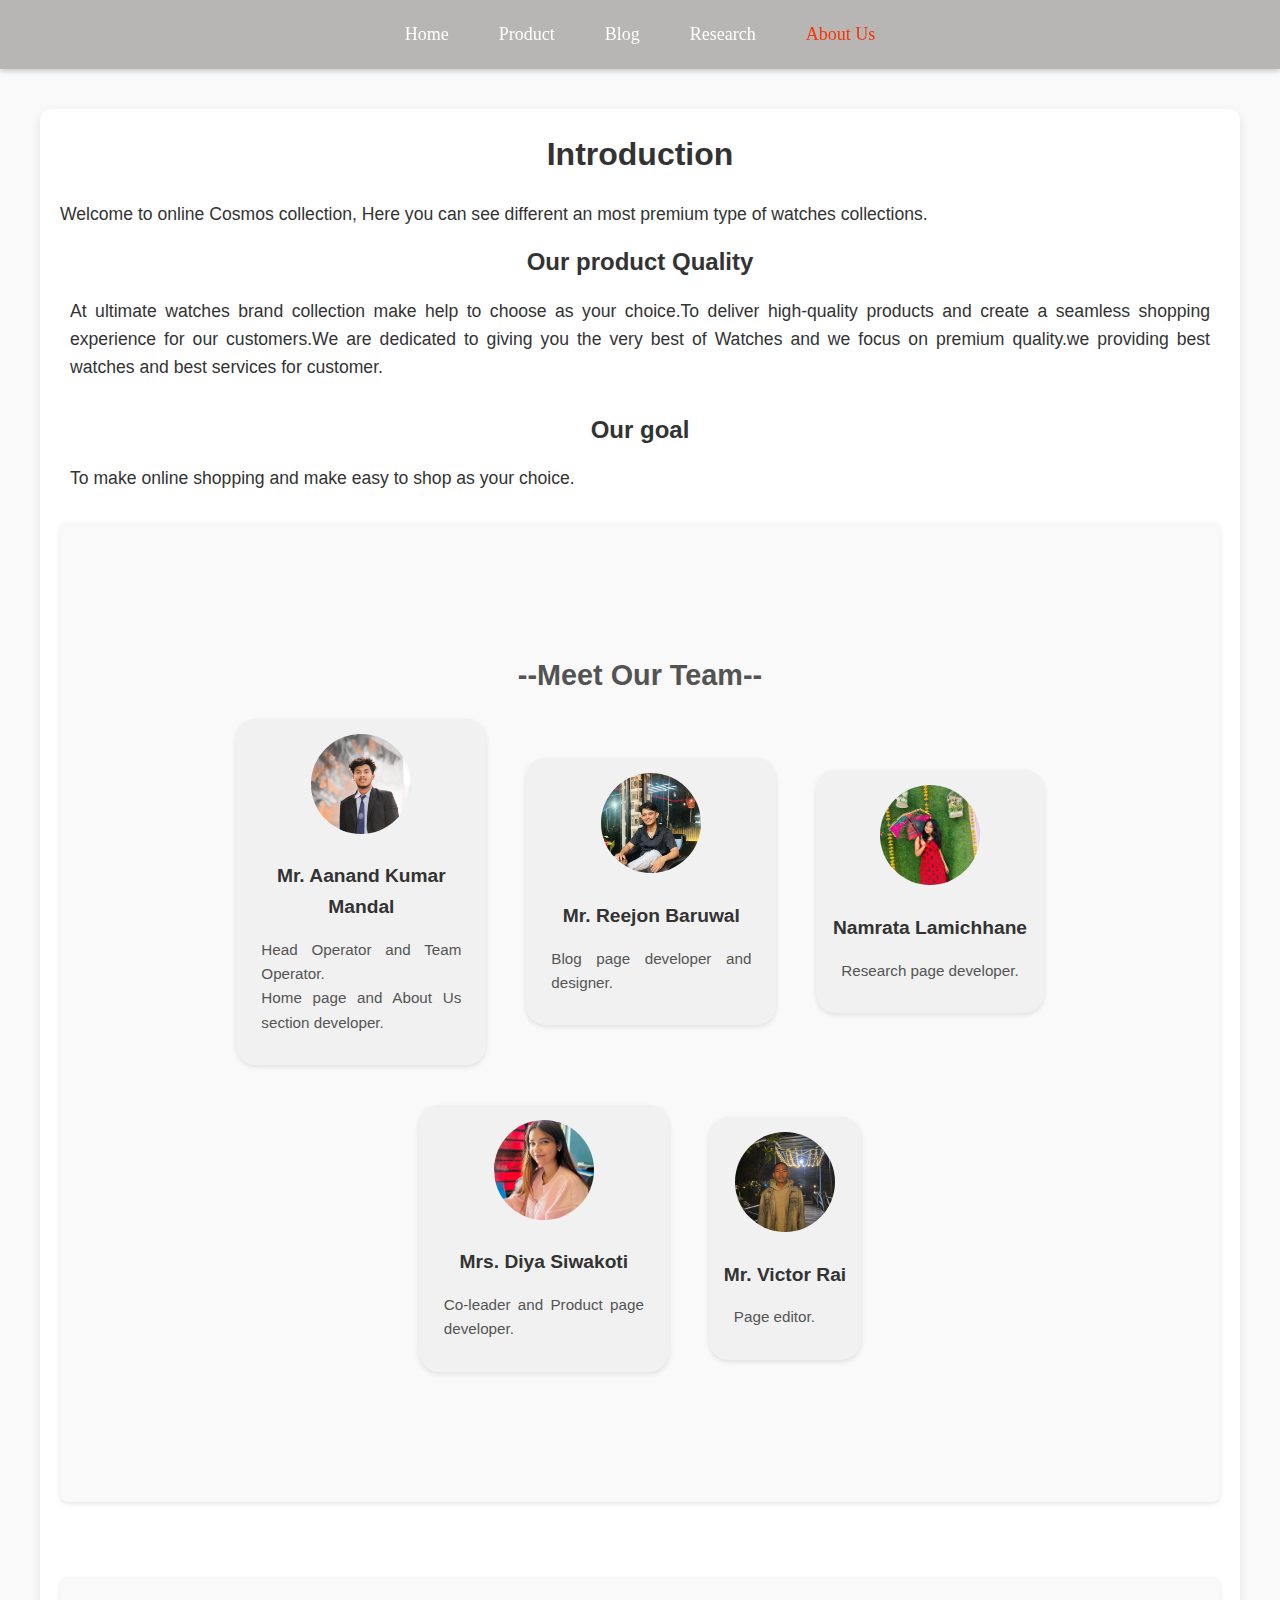
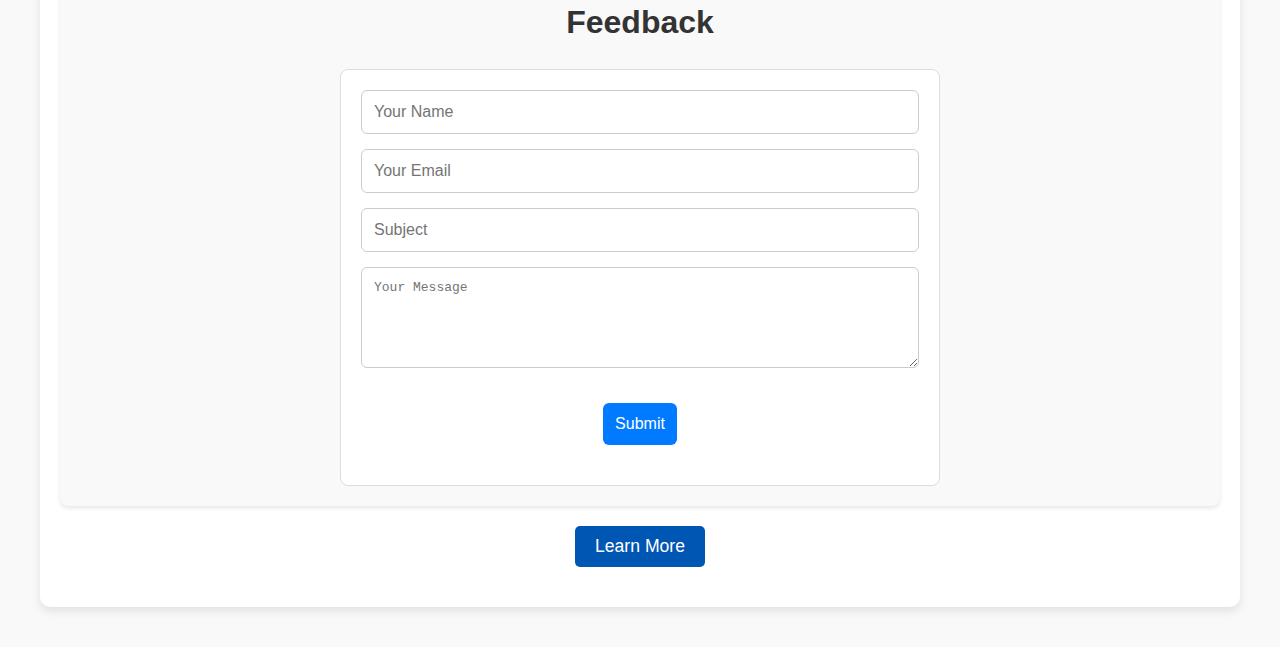
<file: aboutus.html>
<!DOCTYPE html>
<html lang="en">
  <head>
    <meta charset="UTF-8" />
    <meta name="viewport" content="width=device-width, initial-scale=1.0" />
    <title>About Us</title>
    <link rel="stylesheet" href="aboutus.css" />
  </head>

  <body>
    <header>
      <ul>
        <li><a href="index.html">Home</a></li>
        <li><a href="products.html">Product</a></li>
        <li><a href="blog.html">Blog</a></li>
        <li><a href="research.html">Research</a></li>
        <li><a href="about.html" class="active">About Us</a></li>
      </ul>
    </nav>
    </header>  
    <main>
      <section class="about-us">
        <h2>Introduction</h2>
        <p>
          Welcome to online Cosmos collection, Here you can see different an
          most premium type of watches collections.
        </p>

        <div class="Brand story">
          <div class="Brand">
            <h3>Our product Quality</h3>
            <p>
              At ultimate watches brand collection make help to choose as your
              choice.To deliver high-quality products and create a seamless
              shopping experience for our customers.We are dedicated to giving
              you the very best of Watches and we focus on premium quality.we
              providing best watches and best services for customer.
            </p>
          </div>
          <div class="vision">
            <h3>Our goal</h3>
            <p>To make online shopping and make easy to shop as your choice.</p>
          </div>

          <section class="team-section">
            <h4>--Meet Our Team--</h4>
            <div class="team-grid">
              <div class="team-member">
                <img
                  src="images/abooutusImages/1000006142-01.jpg"
                  height="200"
                  alt="Team Member 1"
                />
                <h3>Mr. Aanand Kumar Mandal</h3>
                <p>
                  Head Operator and Team Operator. <br />Home page and About Us
                  section developer.
                </p>
              </div>
              <div class="team-member">
                <img
                  src="images/abooutusImages/WhatsApp Image 2025-01-10 at 18.50.02_2383f6ed.jpg"
                  height="200"
                  alt="Team Member 2"
                />
                <h3>Mr. Reejon Baruwal</h3>
                <p>Blog page developer and designer.</p>
              </div>
              <div class="team-member">
                <img
                  src="images/abooutusImages/WhatsApp Image 2025-01-10 at 17.32.04_3cc5becc.jpg"
                  height="200"
                  alt="Team Member 3"
                />
                <h3>Namrata Lamichhane</h3>
                <p>Research page developer.</p>
              </div>

              <div class="team-member">
                <img
                  src="images/abooutusImages/WhatsApp Image 2025-01-13 at 12.32.00_8dbd4769.jpg"
                  height="200"
                  alt="Team Member 4"
                />
                <h3>Mrs. Diya Siwakoti</h3>
                <p>Co-leader and Product page developer.</p>
              </div>
              <div class="team-member">
                <img
                  src="images/abooutusImages/WhatsApp Image 2025-01-11 at 14.34.30_052c9270.jpg"
                  height="200"
                  alt="Team Member 5"
                />
                <h3>Mr. Victor Rai</h3>
                <p>Page editor.</p>
              </div>
            </div>
          </section>
        </div>
        <br />
        <section>
          <h2>Feedback</h2>
          <form id="feedback-form">
              <input type="text" id="name" placeholder="Your Name">
              <input type="email" id="email" placeholder="Your Email">
              <input type="text" id="subject" placeholder="Subject">
              <textarea id="message" placeholder="Your Message" rows="5"></textarea>
              <button type="submit">Submit</button>
          </form>
      </section>
  </div>

        <button id="learn-more-btn">Learn More</button>
        <h2>
          <p id="hidden-message" class="hidden">
            Thank you to choosing us for online shopping,we will keep your
            trust....
          </p>
        </h2>
      </section>
    
    </main>
    <script src="aboutus.js"></script>
  </body>
</html>
</file>
<file: aboutus.css>
/* Reset Styles */
* {
    margin: 0;
    padding: 0;
    box-sizing: border-box;
    
  }
  
  /* Header Styling */
  header {
    background-color: #333; /* Dark background for the header */
    padding: 10px 0; /* Add padding to top and bottom */
    position: sticky;
    top: 0;
    z-index: 1000; /* Keep it on top of other elements */
    width: 100%;
    box-shadow: 0 4px 6px rgba(0, 0, 0, 0.1); /* Subtle shadow for depth */
  }
  
  /* Navigation Bar Styling */
  header ul {
    list-style: none; /* Remove bullet points */
    display: flex; /* Arrange list items horizontally */
    justify-content: center; /* Center align items */
    align-items: center;
    margin: 0;
    padding: 0;
  }
  
  /* Navigation Items */
  header ul li {
    margin: 0 15px; /* Spacing between menu items */
  }
  
  header ul li a {
    text-decoration: none; /* Remove underline from links */
    color: white; /* Link text color */
    font-size: 18px; /* Font size */
    font-weight: 500; /* Slightly bold */
    padding: 5px 10px; /* Padding for clickable area */
    transition: color 0.3s ease, border-bottom 0.3s ease; /* Smooth transition */
    font-family:'Times New Roman', Times, serif;
  }
  
  /* Hover and Active States */
  header ul li a:hover,
  header ul li a.active {
    color: #f73505; /* Golden color for hover and active link */
   /* border-bottom: 2px solid #8d6eff; /* Add underline for active state */ 
  }
  
  /* Responsive Design */
  @media (max-width: 768px) {
    header ul {
      flex-direction: column; /* Stack items vertically */
      background-color: #444; /* Slightly lighter background */
      padding: 10px 0;
    }
  
    header ul li {
      margin: 10px 0; /* Add vertical spacing */
    }
  }
   
 
* {
    margin: 0;
    padding: 0;
    box-sizing: border-box;
}

/* Body Styling */
body {
    font-family: 'Arial', sans-serif;
    background-color: #f9f9f9;
    color: #333;
    line-height: 1.6;
}

/* Header Section */
header {
    background-color:rgba(184, 181, 181);
    color: white;
    text-align: center;
    padding: 20px 0;
    box-shadow: 0 2px 5px rgba(0, 0, 0, 0.2);
}

header h1 {
    font-size: 2.5em;
    margin: 0;
}

/* About Us Section */
.about-us {
    max-width: 1200px;
    margin: 40px auto;
    padding: 20px;
    background: white;
    border-radius: 10px;
    box-shadow: 0 4px 10px rgba(0, 0, 0, 0.1);
}

.about-us h2 {
    text-align: center;
    color:#333;
    margin-bottom: 20px;
    font-size: 2em;
}

.about-us p {
    margin: 15px 0;
    text-align: justify;
    font-size: 1.1em;
}

/* Brand Story Section */
.Brand, .vision, .team {
    margin-bottom: 30px;
}

.Brand h3, .vision h3, .team h3 {
    color:#333;
    text-align: center;
    margin-bottom: 10px;
    font-size: 1.5em;
}

.Brand p, .vision p {
    text-align: justify;
    padding: 0 10px;
}

/* Team Section */
.team-section h4 {
    text-align: center;
    color:rgb(83, 83, 83);
    margin-bottom: 20px;
    font-size: 1.8em;
}

.team-grid {
    display: grid;
    grid-template-columns: repeat(3, 1fr); /* 3 members per row */
    gap: 20px;
    padding: 0 10px;
}

.team-grid-center {
    display: flex;
    justify-content: center;
    gap: 20px;
    margin-top: 20px;
}

@media screen and (max-width: 768px) {
    .team-grid {
        grid-template-columns: repeat(2, 1fr); /* 2 members per row on tablets */
    }
}

@media screen and (max-width: 480px) {
    .team-grid {
        grid-template-columns: 1fr; /* 1 member per row on small screens */
    }
}

/* Team Section Styling */
.team-section {
    text-align: center;
    margin: 20px auto;
    padding: 130px;
}

/* Team Grid Styling */
.team-grid {
    display: flex;
    flex-direction: row;
    justify-content: space-around;
    align-items: center;
    flex-wrap: wrap;
    /* Three members in the first row */
    gap: 40px; /* Spacing between items */
    justify-content: center; /* Center the grid within the screen */
}

.team-grid > :nth-child(4),
.team-grid > :nth-child(5) {
    grid-column: span 1; /* Span two columns for centering */
    justify-self: center; /* Center align the content */
    align-content: space-between;
}



/* Team Member Card */
.team-member {
    background: #f1f1f1;
    border-radius: 20px;
    padding: 15px;
    box-shadow: 0 2px 5px rgba(0, 0, 0, 0.1); 
    text-align: center;
    transition: transform 0.3s, box-shadow 0.3s;
    max-width: 250px; /* Limit the card width */
}

.team-member:hover {
    transform: translateY(-5px);
    box-shadow: 0 5px 15px rgba(0, 0, 0, 0.2);
}

.team-member img {
    width: 100px;
    height: 100px;
    border-radius: 50%;
    object-fit: cover;
    margin-bottom: 10px;
}

.team-member h3 {
    font-size: 1.2em;
    margin: 10px 0;
    color: #333;
}

.team-member p {
    font-size: 0.95em;
    color: #555;
}

/* Button Styling */
button {
    display: block;
    margin: 20px auto;
    padding: 10px 20px;
    font-size: 1.1em;
    color: white;
    background-color: #0056b3;
    border: none;
    border-radius: 5px;
    cursor: pointer;
    transition: background-color 0.3s;
}

button:hover {
    background-color: #003d80;
}
/* Style the feedback section */
section {
    margin: 20px 0;
    padding: 20px;
    background: #f9f9f9;
    border-radius: 8px;
    box-shadow: 0 2px 4px rgba(0, 0, 0, 0.1);
}

/* Style the section title */
section h2 {
    font-size: 1.8em;
    margin-bottom: 20px;
    color: #333;
    text-align: center;
}

/* Style the form container */
form {
    display: flex;
    flex-direction: column;
    gap: 15px;
    max-width: 600px;
    margin: 0 auto;
    padding: 20px;
    background: #ffffff;
    border: 1px solid #ddd;
    border-radius: 8px;
}

/* Style input and textarea fields */
form input, 
form textarea {
    width: 100%;
    padding: 12px;
    font-size: 1em;
    border: 1px solid #ccc;
    border-radius: 6px;
    outline: none;
    box-sizing: border-box;
}

/* Add focus effect to input and textarea fields */
form input:focus, 
form textarea:focus {
    border-color: #007BFF;
    box-shadow: 0 0 5px rgba(0, 123, 255, 0.3);
}

/* Style the submit button */
form button {
    background: #007BFF;
    color: #ffffff;
    padding: 12px;
    font-size: 1em;
    border: none;
    border-radius: 6px;
    cursor: pointer;
    transition: background-color 0.3s ease;
}

/* Hover effect for the button */
form button:hover {
    background: #0056b3;
}

/* Add responsiveness */
@media (max-width: 768px) {
    form {
        padding: 15px;
    }
}


/* Hidden Message */ 
.hidden {
    display: none;
    text-align: center;
    color: #0056b3;
    font-size: 1.2em;
    margin-top: 20px;
}
</file>
